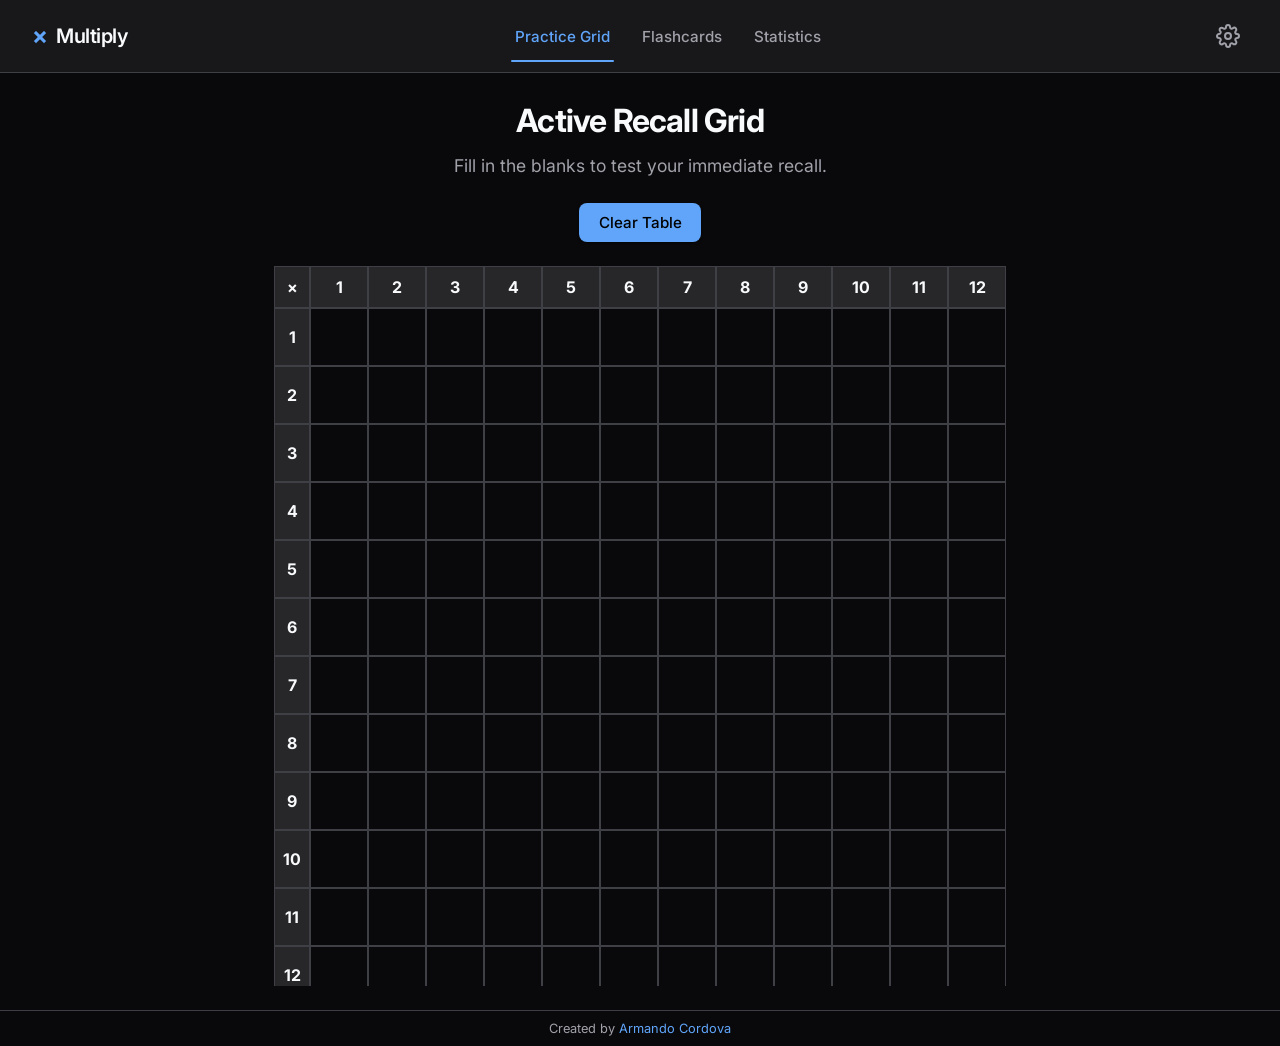
<file: index.html>
<!DOCTYPE html>
<html lang="en">

<head>
    <meta charset="UTF-8">
    <meta name="viewport" content="width=device-width, initial-scale=1.0">
    <title>Multiply - Multiplication Mastery</title>
    <meta name="description"
        content="A premium learning tool for adults to master multiplication tables through active recall and spaced repetition.">
    <!-- Google Fonts for typography -->
    <link rel="preconnect" href="https://fonts.googleapis.com">
    <link rel="preconnect" href="https://fonts.gstatic.com" crossorigin>
    <link href="https://fonts.googleapis.com/css2?family=Inter:wght@400;500;600;700&display=swap" rel="stylesheet">
    <link rel="stylesheet" href="css/styles.css">
</head>

<body class="theme-dark">
    <div id="app">
        <header class="navbar">
            <div class="logo">
                <span class="logo-icon">×</span>
                <h1 data-i18n="app_title">Multiply</h1>
            </div>
            <nav class="nav-links">
                <button class="nav-btn active" data-view="grid" data-i18n="nav_grid">Practice Grid</button>
                <button class="nav-btn" data-view="flashcards" data-i18n="nav_flashcards">Flashcards</button>
                <button class="nav-btn" data-view="report" data-i18n="nav_report">Statistics</button>
            </nav>
            <div class="actions">
                <button id="btn-settings" class="icon-btn" aria-label="Settings">
                    <svg width="24" height="24" viewBox="0 0 24 24" fill="none" stroke="currentColor" stroke-width="2"
                        stroke-linecap="round" stroke-linejoin="round">
                        <circle cx="12" cy="12" r="3"></circle>
                        <path
                            d="M19.4 15a1.65 1.65 0 0 0 .33 1.82l.06.06a2 2 0 0 1 0 2.83 2 2 0 0 1-2.83 0l-.06-.06a1.65 1.65 0 0 0-1.82-.33 1.65 1.65 0 0 0-1 1.51V21a2 2 0 0 1-2 2 2 2 0 0 1-2-2v-.09A1.65 1.65 0 0 0 9 19.4a1.65 1.65 0 0 0-1.82.33l-.06.06a2 2 0 0 1-2.83 0 2 2 0 0 1 0-2.83l.06-.06a1.65 1.65 0 0 0 .33-1.82 1.65 1.65 0 0 0-1.51-1H3a2 2 0 0 1-2-2 2 2 0 0 1 2-2h.09A1.65 1.65 0 0 0 4.6 9a1.65 1.65 0 0 0-.33-1.82l-.06-.06a2 2 0 0 1 0-2.83 2 2 0 0 1 2.83 0l.06.06a1.65 1.65 0 0 0 1.82.33H9a1.65 1.65 0 0 0 1-1.51V3a2 2 0 0 1 2-2 2 2 0 0 1 2 2v.09a1.65 1.65 0 0 0 1 1.51 1.65 1.65 0 0 0 1.82-.33l.06-.06a2 2 0 0 1 2.83 0 2 2 0 0 1 0 2.83l-.06.06a1.65 1.65 0 0 0-.33 1.82V9a1.65 1.65 0 0 0 1.51 1H21a2 2 0 0 1 2 2 2 2 0 0 1-2 2h-.09a1.65 1.65 0 0 0-1.51 1z">
                        </path>
                    </svg>
                </button>
            </div>
        </header>

        <main class="content-area">
            <!-- Grid View -->
            <section id="view-grid" class="view active">
                <div class="view-header">
                    <h2 data-i18n="grid_title">Active Recall Grid</h2>
                    <p class="subtitle" data-i18n="grid_subtitle">Fill in the blanks to test your immediate recall.</p>
                </div>
                <div class="grid-controls">
                    <button id="btn-generate-grid" class="btn primary" data-i18n="btn_clear_grid">Clear Table</button>
                </div>
                <div id="grid-container" class="grid-wrapper">
                    <!-- Grid generated by JS -->
                </div>
            </section>

            <!-- Flashcards View -->
            <section id="view-flashcards" class="view hidden">
                <div class="view-header">
                    <h2 data-i18n="flashcards_title">Spaced Repetition</h2>
                    <p class="subtitle" data-i18n="flashcards_subtitle">Optimize your long-term memory.</p>
                </div>
                <!-- Spaced Repetition Session Info -->
                <div id="flashcard-stats" class="session-stats">
                    <div class="stat-pill"><span data-i18n="label_due">Due:</span> <span id="cards-due-count">0</span>
                    </div>
                    <div class="stat-pill"><span data-i18n="label_new">New:</span> <span id="cards-new-count">0</span>
                    </div>
                </div>
                <!-- Number Focus Toggles -->
                <div class="toggles-container">
                    <p class="toggles-label" data-i18n="label_focus">Focus on specific numbers:</p>
                    <div id="flashcard-toggles" class="number-toggles"></div>
                </div>
                <div id="flashcard-container" class="card-area">
                    <!-- Flashcard injected by JS -->
                    <div class="flashcard empty-state" id="flashcard-empty">
                        <p data-i18n="msg_no_cards">No cards due for review right now! Great job.</p>
                        <button id="btn-study-ahead" class="btn secondary" data-i18n="btn_study_ahead">Study New
                            Cards</button>
                    </div>
                </div>
            </section>

            <!-- Report View -->
            <section id="view-report" class="view hidden">
                <div class="view-header">
                    <h2 data-i18n="report_title">Statistics & Progress</h2>
                    <p class="subtitle" data-i18n="report_subtitle">Visualize your mastery of the multiplication tables.
                    </p>
                </div>
                <div class="dashboard-grid">
                    <div class="card stat-card">
                        <h3 data-i18n="stat_mastered">Mastered Facts</h3>
                        <div class="stat-value" id="stat-mastered">0%</div>
                    </div>
                    <div class="card stat-card">
                        <h3 data-i18n="stat_reviews">Total Reviews</h3>
                        <div class="stat-value" id="stat-total-reviews">0</div>
                    </div>
                    <div class="card heatmap-card full-width">
                        <h3 data-i18n="heatmap_title">Proficiency Heatmap</h3>
                        <div id="heatmap-container" class="heatmap-wrapper">
                            <!-- Heatmap generated by JS -->
                        </div>
                        <div class="heatmap-legend">
                            <span class="legend-item bg-red-500"></span>
                            <span class="legend-item bg-orange-500"></span>
                            <span class="legend-item bg-yellow-500"></span>
                            <span class="legend-item bg-green-500"></span>
                            <span class="legend-text" data-i18n="legend_label">Needs Work → Mastered</span>
                        </div>
                    </div>
                </div>
            </section>
        </main>

        <footer class="app-footer">
            Created by <a href="https://www.corlaez.com" target="_blank" rel="noopener noreferrer">Armando Cordova</a>
        </footer>
    </div>

    <!-- Settings Modal -->
    <div id="settings-modal" class="modal hidden">
        <div class="modal-content">
            <div class="modal-header">
                <h2 data-i18n="settings_title">Settings</h2>
                <button id="btn-close-settings" class="icon-btn">&times;</button>
            </div>
            <div class="modal-body">
                <div class="form-group">
                    <label for="lang-select" data-i18n="settings_language">Language</label>
                    <select id="lang-select">
                        <option value="en">English</option>
                        <option value="es">Español</option>
                        <option value="fr">Français</option>
                    </select>
                </div>
                <div class="form-group">
                    <label for="theme-select" data-i18n="settings_theme">Theme</label>
                    <select id="theme-select">
                        <option value="dark" data-i18n="theme_dark">Dark</option>
                        <option value="light" data-i18n="theme_light">Light</option>
                    </select>
                </div>
                <hr>
                <div class="form-group danger-zone">
                    <p data-i18n="danger_zone_desc">Reset all your progress and spaced repetition data.</p>
                    <button id="btn-reset-data" class="btn danger" data-i18n="btn_reset_data">Reset Data</button>
                </div>
            </div>
        </div>
    </div>

    <!-- Application Logic -->
    <script type="module" src="js/app.js"></script>
</body>

</html>
</file>
<file: css/styles.css>
/* Base Variables - Premium Aesthetics */
:root {
    /* Typgraphy */
    --font-primary: 'Inter', system-ui, -apple-system, sans-serif;

    /* Animation Tokens */
    --transition-fast: 0.15s ease-out;
    --transition-medium: 0.3s cubic-bezier(0.4, 0, 0.2, 1);

    /* Layout */
    --max-width: 1200px;
    --border-radius: 12px;
    --border-radius-sm: 8px;
    --spacing-1: 0.25rem;
    --spacing-2: 0.5rem;
    --spacing-3: 1rem;
    --spacing-4: 1.5rem;
    --spacing-5: 2rem;
    --spacing-6: 3rem;
}

/* Light Theme Variables */
.theme-light {
    --bg-app: #f8fafc;
    --bg-surface: #ffffff;
    --bg-surface-elevated: #f1f5f9;
    --text-primary: #0f172a;
    --text-secondary: #475569;
    --border-color: #e2e8f0;

    --accent-primary: #3b82f6;
    --accent-hover: #2563eb;

    --success: #22c55e;
    --warning: #f59e0b;
    --danger: #ef4444;

    --shadow-sm: 0 1px 2px 0 rgb(0 0 0 / 0.05);
    --shadow-md: 0 4px 6px -1px rgb(0 0 0 / 0.1), 0 2px 4px -2px rgb(0 0 0 / 0.1);
    --shadow-lg: 0 10px 15px -3px rgb(0 0 0 / 0.1), 0 4px 6px -4px rgb(0 0 0 / 0.1);
}

/* Dark Theme Variables (Default) */
.theme-dark {
    --bg-app: #09090b;
    --bg-surface: #18181b;
    --bg-surface-elevated: #27272a;
    --text-primary: #f8fafc;
    --text-secondary: #a1a1aa;
    --border-color: #3f3f46;

    --accent-primary: #60a5fa;
    --accent-hover: #3b82f6;

    --success: #4ade80;
    --warning: #fbbf24;
    --danger: #f87171;

    --shadow-sm: 0 1px 2px 0 rgb(0 0 0 / 0.5);
    --shadow-md: 0 4px 6px -1px rgb(0 0 0 / 0.4), 0 2px 4px -2px rgb(0 0 0 / 0.4);
    --shadow-lg: 0 10px 15px -3px rgb(0 0 0 / 0.5), 0 4px 6px -4px rgb(0 0 0 / 0.5);
}

/* Reset & Base Styles */
* {
    box-sizing: border-box;
    margin: 0;
    padding: 0;
}

body {
    font-family: var(--font-primary);
    background-color: var(--bg-app);
    color: var(--text-primary);
    line-height: 1.5;
    -webkit-font-smoothing: antialiased;
    transition: background-color var(--transition-medium), color var(--transition-medium);
}

#app {
    display: flex;
    flex-direction: column;
    min-height: 100vh;
}

/* Header & Navigation */
.navbar {
    display: flex;
    align-items: center;
    justify-content: space-between;
    padding: var(--spacing-3) var(--spacing-5);
    background-color: var(--bg-surface);
    border-bottom: 1px solid var(--border-color);
    position: sticky;
    top: 0;
    z-index: 10;
}

.logo {
    display: flex;
    align-items: center;
    gap: var(--spacing-2);
}

.logo-icon {
    font-size: 1.5rem;
    font-weight: 700;
    color: var(--accent-primary);
}

.logo h1 {
    font-size: 1.25rem;
    font-weight: 600;
    letter-spacing: -0.025em;
}

.nav-links {
    display: flex;
    gap: var(--spacing-4);
}

.nav-btn {
    background: none;
    border: none;
    color: var(--text-secondary);
    font-family: var(--font-primary);
    font-size: 0.95rem;
    font-weight: 500;
    cursor: pointer;
    padding: var(--spacing-2) var(--spacing-1);
    position: relative;
    transition: color var(--transition-fast);
}

.nav-btn:hover {
    color: var(--text-primary);
}

.nav-btn.active {
    color: var(--accent-primary);
}

.nav-btn.active::after {
    content: '';
    position: absolute;
    bottom: -0.5rem;
    left: 0;
    right: 0;
    height: 2px;
    background-color: var(--accent-primary);
    border-radius: 2px;
}

/* Buttons */
.btn {
    display: inline-flex;
    align-items: center;
    justify-content: center;
    padding: 0.6rem 1.2rem;
    border-radius: var(--border-radius-sm);
    font-family: var(--font-primary);
    font-weight: 500;
    font-size: 0.95rem;
    cursor: pointer;
    transition: all var(--transition-fast);
    border: none;
}

.btn.primary {
    background-color: var(--accent-primary);
    color: #fff;
    box-shadow: var(--shadow-sm);
}

.theme-dark .btn.primary {
    color: #000;
}

.btn.primary:hover {
    background-color: var(--accent-hover);
    transform: translateY(-1px);
}

.btn.secondary {
    background-color: var(--bg-surface-elevated);
    color: var(--text-primary);
    border: 1px solid var(--border-color);
}

.btn.secondary:hover {
    background-color: var(--border-color);
}

.btn.danger {
    background-color: rgba(239, 68, 68, 0.1);
    color: var(--danger);
    border: 1px solid rgba(239, 68, 68, 0.3);
}

.btn.danger:hover {
    background-color: var(--danger);
    color: #fff;
}

.icon-btn {
    background: none;
    border: none;
    color: var(--text-secondary);
    cursor: pointer;
    padding: var(--spacing-2);
    border-radius: 50%;
    display: flex;
    align-items: center;
    justify-content: center;
    transition: background-color var(--transition-fast), color var(--transition-fast);
}

.icon-btn:hover {
    background-color: var(--bg-surface-elevated);
    color: var(--text-primary);
}

/* Main Content Area */
.content-area {
    flex: 1;
    max-width: var(--max-width);
    margin: 0 auto;
    padding: var(--spacing-4) var(--spacing-4);
    width: 100%;
}

.view {
    display: none;
    animation: fadeIn var(--transition-medium);
}

.view.active {
    display: block;
}

@keyframes fadeIn {
    from {
        opacity: 0;
        transform: translateY(10px);
    }

    to {
        opacity: 1;
        transform: translateY(0);
    }
}

.view-header {
    text-align: center;
    margin-bottom: var(--spacing-4);
}

.view-header h2 {
    font-size: 2rem;
    font-weight: 700;
    margin-bottom: var(--spacing-2);
    letter-spacing: -0.025em;
}

.subtitle {
    color: var(--text-secondary);
    font-size: 1.1rem;
}

/* Utilities */
.hidden {
    display: none !important;
}

.card {
    background-color: var(--bg-surface);
    border: 1px solid var(--border-color);
    border-radius: var(--border-radius);
    padding: var(--spacing-4);
    box-shadow: var(--shadow-sm);
}

/* Grid Specifics (Placeholders for JS) */
.grid-controls {
    display: flex;
    justify-content: center;
    gap: var(--spacing-4);
    margin-bottom: var(--spacing-4);
    align-items: center;
}

.grid-wrapper {
    overflow: auto;
    padding-bottom: var(--spacing-4);
    max-height: 80vh;
}

/* Sticky header row */
.practice-grid tr:first-child th {
    position: sticky;
    top: 0;
    z-index: 2;
}

/* Sticky first column */
.practice-grid th:first-child {
    position: sticky;
    left: 0;
    z-index: 1;
}

/* Corner cell stays above both axes */
.practice-grid tr:first-child th:first-child {
    z-index: 3;
}

/* Flashcards Specifics */
.session-stats {
    display: flex;
    justify-content: center;
    gap: var(--spacing-4);
    margin-bottom: var(--spacing-4);
}

.stat-pill {
    background-color: var(--bg-surface-elevated);
    border: 1px solid var(--border-color);
    padding: 0.25rem 0.75rem;
    border-radius: 999px;
    font-size: 0.875rem;
    font-weight: 500;
}

.card-area {
    display: flex;
    justify-content: center;
    align-items: center;
    min-height: 300px;
}

.empty-state {
    text-align: center;
    color: var(--text-secondary);
    display: flex;
    flex-direction: column;
    align-items: center;
    gap: var(--spacing-3);
}

/* Number Toggles */
.toggles-container {
    text-align: center;
    margin-bottom: var(--spacing-4);
}

.toggles-label {
    font-size: 0.85rem;
    color: var(--text-secondary);
    margin-bottom: var(--spacing-2);
}

.number-toggles {
    display: flex;
    flex-wrap: wrap;
    gap: 0.5rem;
    justify-content: center;
}

.toggle-btn {
    width: 2.5rem;
    height: 2.5rem;
    border-radius: 50%;
    border: 2px solid var(--border-color);
    background-color: var(--bg-surface-elevated);
    color: var(--text-primary);
    font-weight: 600;
    cursor: pointer;
    transition: all var(--transition-fast);
    display: flex;
    align-items: center;
    justify-content: center;
}

.toggle-btn.active {
    border-color: var(--text-primary);
    transform: scale(1.1);
    box-shadow: 0 0 0 2px var(--bg-app), 0 0 0 4px var(--text-primary);
}

/* Report View Specifics */
.dashboard-grid {
    display: grid;
    grid-template-columns: repeat(auto-fit, minmax(250px, 1fr));
    gap: var(--spacing-4);
}

.stat-card h3 {
    font-size: 0.9rem;
    color: var(--text-secondary);
    text-transform: uppercase;
    letter-spacing: 0.05em;
    margin-bottom: var(--spacing-2);
}

.stat-value {
    font-size: 2.5rem;
    font-weight: 700;
    color: var(--text-primary);
}

.heatmap-card.full-width {
    grid-column: 1 / -1;
}

.heatmap-wrapper {
    margin-top: var(--spacing-4);
    /* JS will populate this */
}

.heatmap-legend {
    display: flex;
    align-items: center;
    gap: var(--spacing-2);
    margin-top: var(--spacing-4);
    font-size: 0.875rem;
    color: var(--text-secondary);
}

.legend-item {
    width: 16px;
    height: 16px;
    border-radius: 4px;
}

/* Helper colors for heatmap */
.bg-red-500 {
    background-color: var(--danger);
}

.bg-orange-500 {
    background-color: var(--warning);
}

.bg-yellow-500 {
    background-color: #fde047;
}

.bg-green-500 {
    background-color: var(--success);
}

/* Forms & Selects */
select,
input {
    background-color: var(--bg-surface-elevated);
    color: var(--text-primary);
    border: 1px solid var(--border-color);
    padding: 0.5rem;
    border-radius: var(--border-radius-sm);
    font-family: inherit;
    font-size: 0.95rem;
}

select:focus,
input:focus {
    outline: 2px solid var(--accent-primary);
    outline-offset: -1px;
}

/* Modal */
.modal {
    position: fixed;
    top: 0;
    left: 0;
    width: 100vw;
    height: 100vh;
    background-color: rgba(0, 0, 0, 0.5);
    backdrop-filter: blur(4px);
    display: flex;
    align-items: center;
    justify-content: center;
    z-index: 50;
    opacity: 1;
    transition: opacity var(--transition-medium);
}

.modal.hidden {
    opacity: 0;
    pointer-events: none;
}

.modal-content {
    background-color: var(--bg-surface);
    border: 1px solid var(--border-color);
    border-radius: var(--border-radius);
    width: 90%;
    max-width: 400px;
    box-shadow: var(--shadow-lg);
    overflow: hidden;
    transform: scale(1);
    transition: transform var(--transition-medium);
}

.modal.hidden .modal-content {
    transform: scale(0.95);
}

.modal-header {
    display: flex;
    justify-content: space-between;
    align-items: center;
    padding: var(--spacing-4);
    border-bottom: 1px solid var(--border-color);
}

.modal-body {
    padding: var(--spacing-4);
    display: flex;
    flex-direction: column;
    gap: var(--spacing-4);
}

.form-group {
    display: flex;
    flex-direction: column;
    gap: var(--spacing-1);
}

.form-group label {
    font-weight: 500;
    font-size: 0.9rem;
}

hr {
    border: none;
    border-top: 1px solid var(--border-color);
}

.danger-zone p {
    font-size: 0.85rem;
    color: var(--text-secondary);
    margin-bottom: var(--spacing-2);
}

/* Footer */
.app-footer {
    text-align: center;
    padding: var(--spacing-2) var(--spacing-3);
    font-size: 0.8rem;
    color: var(--text-secondary);
    border-top: 1px solid var(--border-color);
}

.app-footer a {
    color: var(--accent-primary);
    text-decoration: none;
}

.app-footer a:hover {
    text-decoration: underline;
}

/* Responsiveness */
@media (max-width: 768px) {
    .navbar {
        flex-direction: column;
        gap: var(--spacing-3);
        padding: var(--spacing-3);
    }

    .nav-links {
        width: 100%;
        justify-content: space-around;
    }

    .actions {
        position: absolute;
        top: var(--spacing-3);
        right: var(--spacing-3);
    }

    .view-header h2 {
        font-size: 1.5rem;
    }

    /* Lock grid view to viewport so sticky headers stay visible */
    #app {
        height: 100dvh;
        overflow: hidden;
    }

    .content-area {
        display: flex;
        flex-direction: column;
        overflow: hidden;
        min-height: 0;
    }

    .view.active {
        flex: 1;
        overflow: auto;
        min-height: 0;
    }

    #view-grid.active {
        display: flex;
        flex-direction: column;
        overflow: auto;
    }

    #view-grid .view-header,
    #view-grid .grid-controls {
        flex-shrink: 0;
    }

    #view-grid .grid-wrapper {
        flex: none;
        height: calc(100% - 4rem);
        max-height: none;
        min-height: 0;
    }

    .app-footer {
        flex-shrink: 0;
    }
}

/* Chrome, Safari, Edge, Opera */
input::-webkit-outer-spin-button,
input::-webkit-inner-spin-button {
  -webkit-appearance: none;
  margin: 0;
}

/* Firefox */
input[type=number] {
  -moz-appearance: textfield;
}
</file>
<file: site/css/styles.css>
/* Base Variables - Premium Aesthetics */
:root {
    /* Typgraphy */
    --font-primary: 'Inter', system-ui, -apple-system, sans-serif;

    /* Animation Tokens */
    --transition-fast: 0.15s ease-out;
    --transition-medium: 0.3s cubic-bezier(0.4, 0, 0.2, 1);

    /* Layout */
    --max-width: 1200px;
    --border-radius: 12px;
    --border-radius-sm: 8px;
    --spacing-1: 0.25rem;
    --spacing-2: 0.5rem;
    --spacing-3: 1rem;
    --spacing-4: 1.5rem;
    --spacing-5: 2rem;
    --spacing-6: 3rem;
}

/* Light Theme Variables */
.theme-light {
    --bg-app: #f8fafc;
    --bg-surface: #ffffff;
    --bg-surface-elevated: #f1f5f9;
    --text-primary: #0f172a;
    --text-secondary: #475569;
    --border-color: #e2e8f0;

    --accent-primary: #3b82f6;
    --accent-hover: #2563eb;

    --success: #22c55e;
    --warning: #f59e0b;
    --danger: #ef4444;

    --shadow-sm: 0 1px 2px 0 rgb(0 0 0 / 0.05);
    --shadow-md: 0 4px 6px -1px rgb(0 0 0 / 0.1), 0 2px 4px -2px rgb(0 0 0 / 0.1);
    --shadow-lg: 0 10px 15px -3px rgb(0 0 0 / 0.1), 0 4px 6px -4px rgb(0 0 0 / 0.1);
}

/* Dark Theme Variables (Default) */
.theme-dark {
    --bg-app: #09090b;
    --bg-surface: #18181b;
    --bg-surface-elevated: #27272a;
    --text-primary: #f8fafc;
    --text-secondary: #a1a1aa;
    --border-color: #3f3f46;

    --accent-primary: #60a5fa;
    --accent-hover: #3b82f6;

    --success: #4ade80;
    --warning: #fbbf24;
    --danger: #f87171;

    --shadow-sm: 0 1px 2px 0 rgb(0 0 0 / 0.5);
    --shadow-md: 0 4px 6px -1px rgb(0 0 0 / 0.4), 0 2px 4px -2px rgb(0 0 0 / 0.4);
    --shadow-lg: 0 10px 15px -3px rgb(0 0 0 / 0.5), 0 4px 6px -4px rgb(0 0 0 / 0.5);
}

/* Reset & Base Styles */
* {
    box-sizing: border-box;
    margin: 0;
    padding: 0;
}

body {
    font-family: var(--font-primary);
    background-color: var(--bg-app);
    color: var(--text-primary);
    line-height: 1.5;
    -webkit-font-smoothing: antialiased;
    transition: background-color var(--transition-medium), color var(--transition-medium);
}

#app {
    display: flex;
    flex-direction: column;
    min-height: 100vh;
}

/* Header & Navigation */
.navbar {
    display: flex;
    align-items: center;
    justify-content: space-between;
    padding: var(--spacing-3) var(--spacing-5);
    background-color: var(--bg-surface);
    border-bottom: 1px solid var(--border-color);
    position: sticky;
    top: 0;
    z-index: 10;
}

.logo {
    display: flex;
    align-items: center;
    gap: var(--spacing-2);
}

.logo-icon {
    font-size: 1.5rem;
    font-weight: 700;
    color: var(--accent-primary);
}

.logo h1 {
    font-size: 1.25rem;
    font-weight: 600;
    letter-spacing: -0.025em;
}

.nav-links {
    display: flex;
    gap: var(--spacing-4);
}

.nav-btn {
    background: none;
    border: none;
    color: var(--text-secondary);
    font-family: var(--font-primary);
    font-size: 0.95rem;
    font-weight: 500;
    cursor: pointer;
    padding: var(--spacing-2) var(--spacing-1);
    position: relative;
    transition: color var(--transition-fast);
}

.nav-btn:hover {
    color: var(--text-primary);
}

.nav-btn.active {
    color: var(--accent-primary);
}

.nav-btn.active::after {
    content: '';
    position: absolute;
    bottom: -0.5rem;
    left: 0;
    right: 0;
    height: 2px;
    background-color: var(--accent-primary);
    border-radius: 2px;
}

/* Buttons */
.btn {
    display: inline-flex;
    align-items: center;
    justify-content: center;
    padding: 0.6rem 1.2rem;
    border-radius: var(--border-radius-sm);
    font-family: var(--font-primary);
    font-weight: 500;
    font-size: 0.95rem;
    cursor: pointer;
    transition: all var(--transition-fast);
    border: none;
}

.btn.primary {
    background-color: var(--accent-primary);
    color: #fff;
    box-shadow: var(--shadow-sm);
}

.theme-dark .btn.primary {
    color: #000;
}

.btn.primary:hover {
    background-color: var(--accent-hover);
    transform: translateY(-1px);
}

.btn.secondary {
    background-color: var(--bg-surface-elevated);
    color: var(--text-primary);
    border: 1px solid var(--border-color);
}

.btn.secondary:hover {
    background-color: var(--border-color);
}

.btn.danger {
    background-color: rgba(239, 68, 68, 0.1);
    color: var(--danger);
    border: 1px solid rgba(239, 68, 68, 0.3);
}

.btn.danger:hover {
    background-color: var(--danger);
    color: #fff;
}

.icon-btn {
    background: none;
    border: none;
    color: var(--text-secondary);
    cursor: pointer;
    padding: var(--spacing-2);
    border-radius: 50%;
    display: flex;
    align-items: center;
    justify-content: center;
    transition: background-color var(--transition-fast), color var(--transition-fast);
}

.icon-btn:hover {
    background-color: var(--bg-surface-elevated);
    color: var(--text-primary);
}

/* Main Content Area */
.content-area {
    flex: 1;
    max-width: var(--max-width);
    margin: 0 auto;
    padding: var(--spacing-4) var(--spacing-4);
    width: 100%;
}

.view {
    display: none;
    animation: fadeIn var(--transition-medium);
}

.view.active {
    display: block;
}

@keyframes fadeIn {
    from {
        opacity: 0;
        transform: translateY(10px);
    }

    to {
        opacity: 1;
        transform: translateY(0);
    }
}

.view-header {
    text-align: center;
    margin-bottom: var(--spacing-4);
}

.view-header h2 {
    font-size: 2rem;
    font-weight: 700;
    margin-bottom: var(--spacing-2);
    letter-spacing: -0.025em;
}

.subtitle {
    color: var(--text-secondary);
    font-size: 1.1rem;
}

/* Utilities */
.hidden {
    display: none !important;
}

.card {
    background-color: var(--bg-surface);
    border: 1px solid var(--border-color);
    border-radius: var(--border-radius);
    padding: var(--spacing-4);
    box-shadow: var(--shadow-sm);
}

/* Grid Specifics (Placeholders for JS) */
.grid-controls {
    display: flex;
    justify-content: center;
    gap: var(--spacing-4);
    margin-bottom: var(--spacing-4);
    align-items: center;
}

.grid-wrapper {
    overflow: auto;
    padding-bottom: var(--spacing-4);
    max-height: 80vh;
}

/* Sticky header row */
.practice-grid tr:first-child th {
    position: sticky;
    top: 0;
    z-index: 2;
}

/* Sticky first column */
.practice-grid th:first-child {
    position: sticky;
    left: 0;
    z-index: 1;
}

/* Corner cell stays above both axes */
.practice-grid tr:first-child th:first-child {
    z-index: 3;
}

/* Flashcards Specifics */
.session-stats {
    display: flex;
    justify-content: center;
    gap: var(--spacing-4);
    margin-bottom: var(--spacing-4);
}

.stat-pill {
    background-color: var(--bg-surface-elevated);
    border: 1px solid var(--border-color);
    padding: 0.25rem 0.75rem;
    border-radius: 999px;
    font-size: 0.875rem;
    font-weight: 500;
}

.card-area {
    display: flex;
    justify-content: center;
    align-items: center;
    min-height: 300px;
}

.empty-state {
    text-align: center;
    color: var(--text-secondary);
    display: flex;
    flex-direction: column;
    align-items: center;
    gap: var(--spacing-3);
}

/* Number Toggles */
.toggles-container {
    text-align: center;
    margin-bottom: var(--spacing-4);
}

.toggles-label {
    font-size: 0.85rem;
    color: var(--text-secondary);
    margin-bottom: var(--spacing-2);
}

.number-toggles {
    display: flex;
    flex-wrap: wrap;
    gap: 0.5rem;
    justify-content: center;
}

.toggle-btn {
    width: 2.5rem;
    height: 2.5rem;
    border-radius: 50%;
    border: 2px solid var(--border-color);
    background-color: var(--bg-surface-elevated);
    color: var(--text-primary);
    font-weight: 600;
    cursor: pointer;
    transition: all var(--transition-fast);
    display: flex;
    align-items: center;
    justify-content: center;
}

.toggle-btn.active {
    border-color: var(--text-primary);
    transform: scale(1.1);
    box-shadow: 0 0 0 2px var(--bg-app), 0 0 0 4px var(--text-primary);
}

/* Report View Specifics */
.dashboard-grid {
    display: grid;
    grid-template-columns: repeat(auto-fit, minmax(250px, 1fr));
    gap: var(--spacing-4);
}

.stat-card h3 {
    font-size: 0.9rem;
    color: var(--text-secondary);
    text-transform: uppercase;
    letter-spacing: 0.05em;
    margin-bottom: var(--spacing-2);
}

.stat-value {
    font-size: 2.5rem;
    font-weight: 700;
    color: var(--text-primary);
}

.heatmap-card.full-width {
    grid-column: 1 / -1;
}

.heatmap-wrapper {
    margin-top: var(--spacing-4);
    /* JS will populate this */
}

.heatmap-legend {
    display: flex;
    align-items: center;
    gap: var(--spacing-2);
    margin-top: var(--spacing-4);
    font-size: 0.875rem;
    color: var(--text-secondary);
}

.legend-item {
    width: 16px;
    height: 16px;
    border-radius: 4px;
}

/* Helper colors for heatmap */
.bg-red-500 {
    background-color: var(--danger);
}

.bg-orange-500 {
    background-color: var(--warning);
}

.bg-yellow-500 {
    background-color: #fde047;
}

.bg-green-500 {
    background-color: var(--success);
}

/* Forms & Selects */
select,
input {
    background-color: var(--bg-surface-elevated);
    color: var(--text-primary);
    border: 1px solid var(--border-color);
    padding: 0.5rem;
    border-radius: var(--border-radius-sm);
    font-family: inherit;
    font-size: 0.95rem;
}

select:focus,
input:focus {
    outline: 2px solid var(--accent-primary);
    outline-offset: -1px;
}

/* Modal */
.modal {
    position: fixed;
    top: 0;
    left: 0;
    width: 100vw;
    height: 100vh;
    background-color: rgba(0, 0, 0, 0.5);
    backdrop-filter: blur(4px);
    display: flex;
    align-items: center;
    justify-content: center;
    z-index: 50;
    opacity: 1;
    transition: opacity var(--transition-medium);
}

.modal.hidden {
    opacity: 0;
    pointer-events: none;
}

.modal-content {
    background-color: var(--bg-surface);
    border: 1px solid var(--border-color);
    border-radius: var(--border-radius);
    width: 90%;
    max-width: 400px;
    box-shadow: var(--shadow-lg);
    overflow: hidden;
    transform: scale(1);
    transition: transform var(--transition-medium);
}

.modal.hidden .modal-content {
    transform: scale(0.95);
}

.modal-header {
    display: flex;
    justify-content: space-between;
    align-items: center;
    padding: var(--spacing-4);
    border-bottom: 1px solid var(--border-color);
}

.modal-body {
    padding: var(--spacing-4);
    display: flex;
    flex-direction: column;
    gap: var(--spacing-4);
}

.form-group {
    display: flex;
    flex-direction: column;
    gap: var(--spacing-1);
}

.form-group label {
    font-weight: 500;
    font-size: 0.9rem;
}

hr {
    border: none;
    border-top: 1px solid var(--border-color);
}

.danger-zone p {
    font-size: 0.85rem;
    color: var(--text-secondary);
    margin-bottom: var(--spacing-2);
}

/* Footer */
.app-footer {
    text-align: center;
    padding: var(--spacing-2) var(--spacing-3);
    font-size: 0.8rem;
    color: var(--text-secondary);
    border-top: 1px solid var(--border-color);
}

.app-footer a {
    color: var(--accent-primary);
    text-decoration: none;
}

.app-footer a:hover {
    text-decoration: underline;
}

/* Responsiveness */
@media (max-width: 768px) {
    .navbar {
        flex-direction: column;
        gap: var(--spacing-3);
        padding: var(--spacing-3);
    }

    .nav-links {
        width: 100%;
        justify-content: space-around;
    }

    .actions {
        position: absolute;
        top: var(--spacing-3);
        right: var(--spacing-3);
    }

    .view-header h2 {
        font-size: 1.5rem;
    }

    /* Lock grid view to viewport so sticky headers stay visible */
    #app {
        height: 100dvh;
        overflow: hidden;
    }

    .content-area {
        display: flex;
        flex-direction: column;
        overflow: hidden;
        min-height: 0;
    }

    .view.active {
        flex: 1;
        overflow: auto;
        min-height: 0;
    }

    #view-grid.active {
        display: flex;
        flex-direction: column;
        overflow: auto;
    }

    #view-grid .view-header,
    #view-grid .grid-controls {
        flex-shrink: 0;
    }

    #view-grid .grid-wrapper {
        flex: none;
        height: calc(100% - 4rem);
        max-height: none;
        min-height: 0;
    }

    .app-footer {
        flex-shrink: 0;
    }
}

/* Chrome, Safari, Edge, Opera */
input::-webkit-outer-spin-button,
input::-webkit-inner-spin-button {
  -webkit-appearance: none;
  margin: 0;
}

/* Firefox */
input[type=number] {
  -moz-appearance: textfield;
}
</file>
